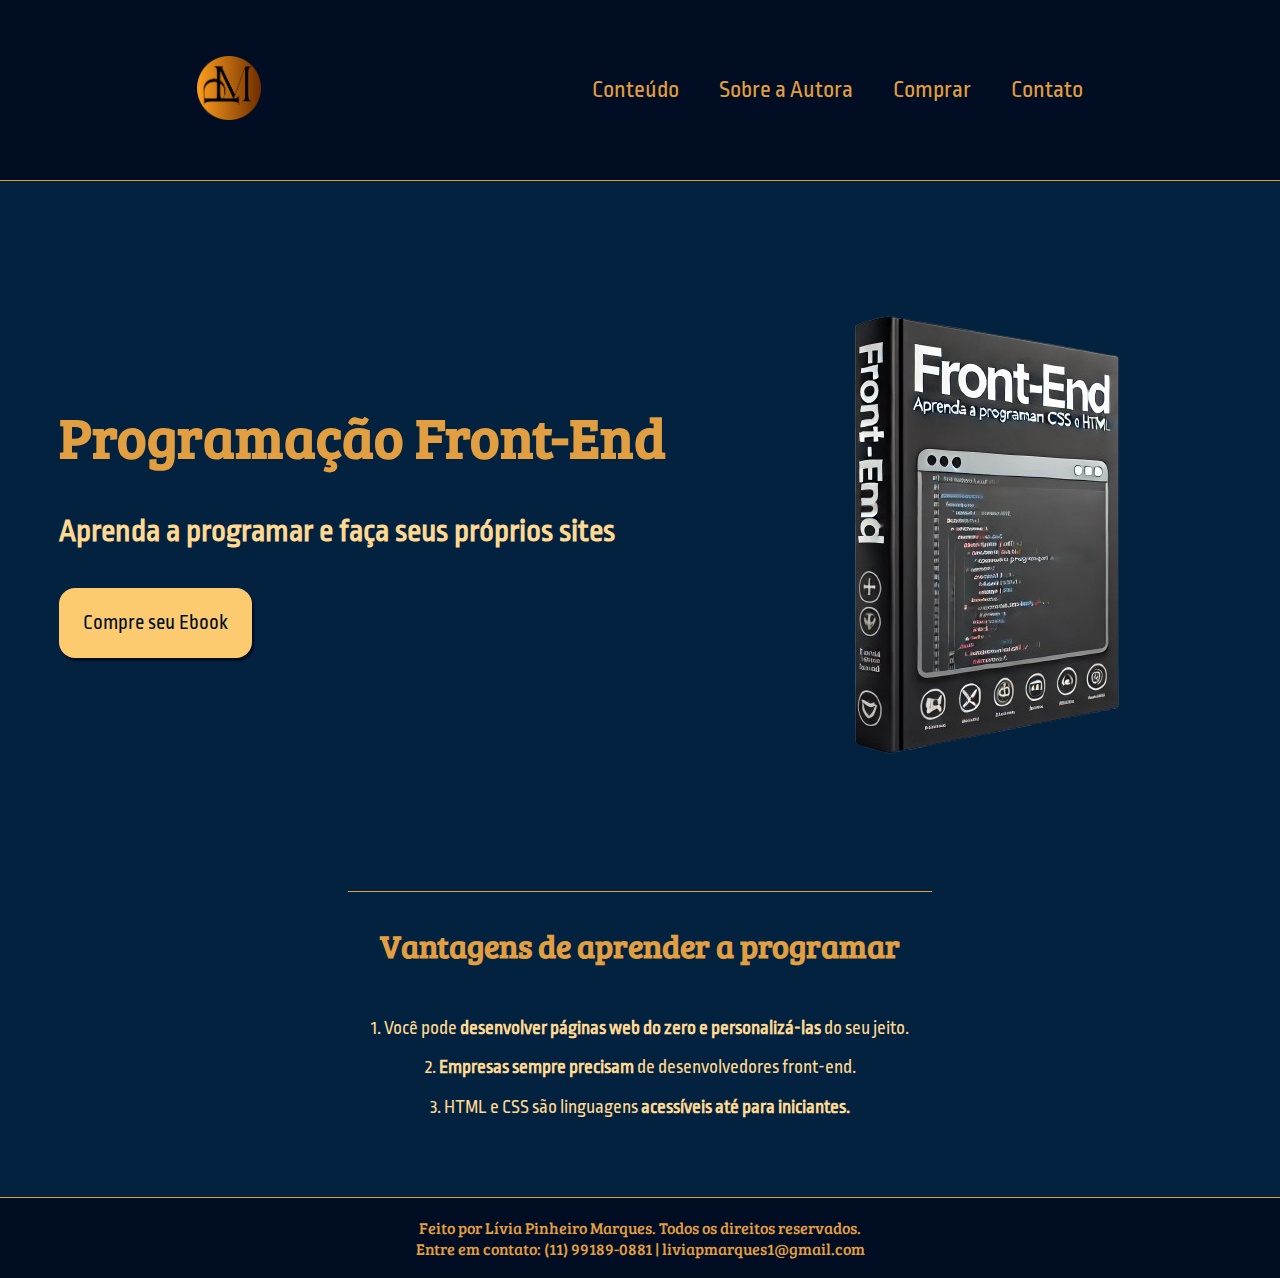
<file: index.html>
<!DOCTYPE html>
<html lang="en">

<head>
    <meta charset="UTF-8">
    <meta name="viewport" content="width=device-width, initial-scale=1.0">
    <title>Ebook Front-End</title>
    <link rel="stylesheet" type="text/css" href="style.css">
    <link rel="shortcut icon" href="logo.png" type="image/x-icon">
</head>

<body>
    <header class="cabeçalho">
        <a href="index.html"><img class="cabeçalho-imagem" src="logo.png" alt="Logo"></a>
        <nav class="cabeçalho-nav">
            <a class="item-nav" href="">Conteúdo</a>
            <a class="item-nav" href="">Sobre a Autora</a>
            <a class="item-nav" href="">Comprar</a>
            <a class="item-nav" href="">Contato</a>
        </nav>
    </header>

    <main class="conteudo">
        <section class="seção1">
            <div class="seção1-bloco">
                <h1 class="bloco-titulo">Programação Front-End</h1>
                <h2 class="bloco-subtitulo">Aprenda a programar e faça seus próprios sites</h2>
                <a href="comprar.php" class="bloco-botão">Compre seu Ebook</a>
            </div>
            <img class="livro-imagem" src="livro.png" alt="Livro">
        </section>
        <section class="seção2">
            <h3 class="seção2-titulo">Vantagens de aprender a programar</h3>
            <p class="seção2-texto">1. Você pode <strong>desenvolver páginas web do zero e personalizá-las</strong> do
                seu jeito.</p>
            <p class="seção2-texto">2. <strong>Empresas sempre precisam</strong> de desenvolvedores front-end.</p>
            <p class="seção2-texto">3. HTML e CSS são linguagens <strong>acessíveis até para iniciantes.</strong></p>
        </section>
    </main>
    <footer class="rodapé">
        <p class="rodapé-texto">Feito por Lívia Pinheiro Marques. Todos os direitos reservados.</p>
        <p class="rodapé-texto">Entre em contato: (11) 99189-0881 | <a href="mailto:liviapmarques1@gmail.com">liviapmarques1@gmail.com</a></p>
    </footer>
</body>

</html>
</file>
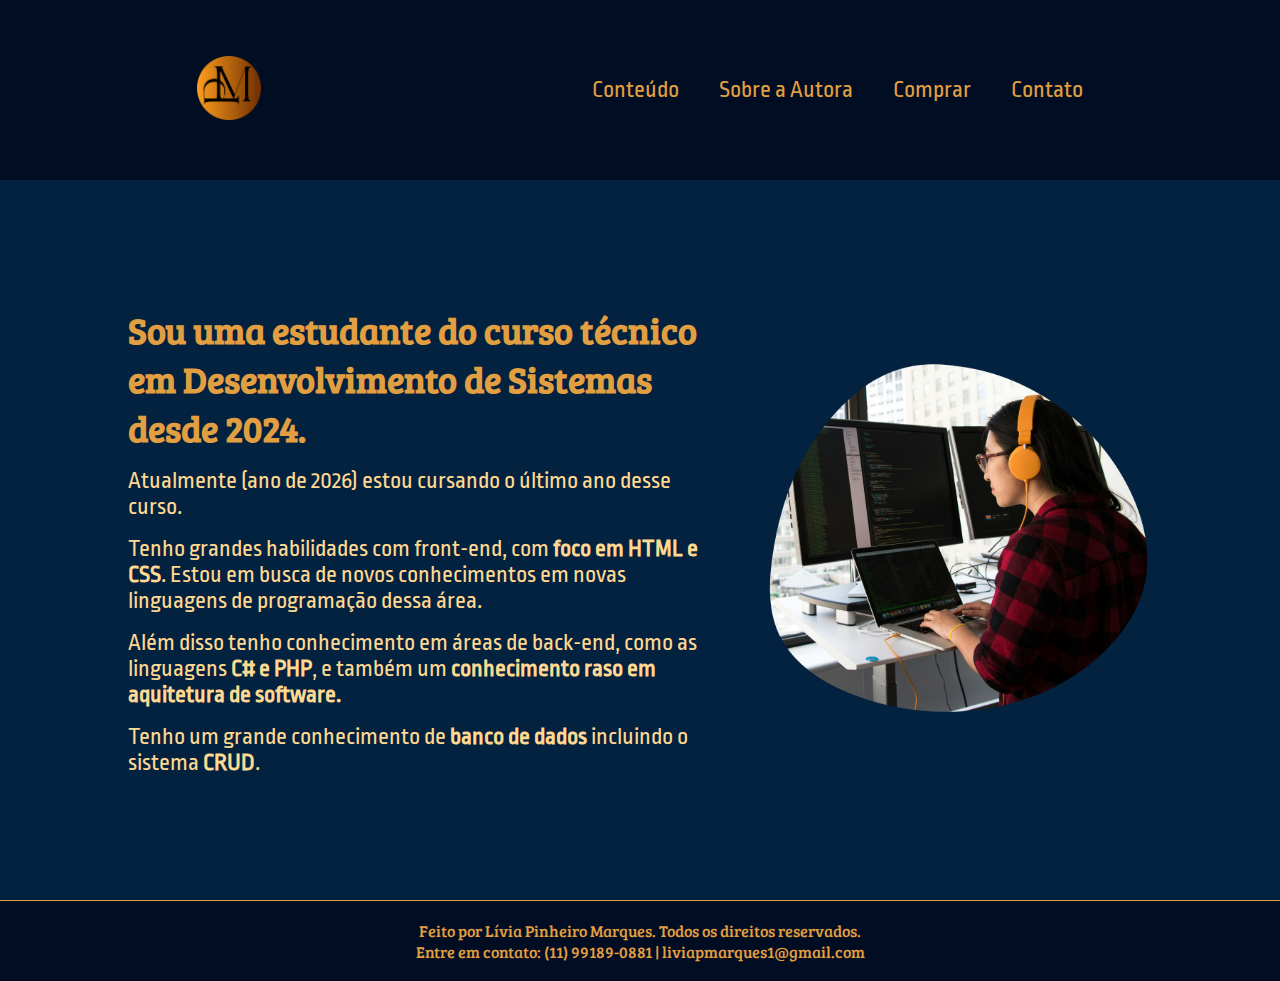
<file: autora.html>
<!DOCTYPE html>
<html lang="pt-br">

<head>
    <meta charset="UTF-8">
    <meta name="viewport" content="width=device-width, initial-scale=1.0">
    <title>Ebook Front-End</title>
    <link rel="stylesheet" type="text/css" href="style.css">
    <link rel="shortcut icon" href="logo.png" type="image/x-icon">
</head>

<body>
    <header class="cabeçalho">
        <a href="index.html"><img class="cabeçalho-imagem" src="logo.png" alt="Logo"></a>
        <nav class="cabeçalho-nav">
            <a class="item-nav" href="conteudo.html">Conteúdo</a>
            <a class="item-nav" href="autora.html">Sobre a Autora</a>
            <a class="item-nav" href="">Comprar</a>
            <a class="item-nav" href="">Contato</a>
        </nav>
    </header>

    <main>
        <section class="seção-principal">
            <div class="texto-autora">
                <h2>
                    <p>Sou uma <strong>estudante do curso técnico em Desenvolvimento de Sistemas</strong> desde 2024.</p>
                </h2>
                <p>Atualmente (ano de 2026) estou cursando o último ano desse curso.</p>
                <p>Tenho grandes habilidades com front-end, com <strong>foco em HTML e CSS</strong>. Estou em busca de novos conhecimentos em novas linguagens de programação dessa área.</p>
                <p>Além disso tenho conhecimento em áreas de back-end, como as linguagens <strong>C# e PHP</strong>, e também um <strong>conhecimento raso em aquitetura de software.</strong></p>
                <p>Tenho um grande conhecimento de <strong>banco de dados</strong> incluindo o sistema <strong>CRUD</strong>.</p>

            </div>
            <div >
                <img class="imagem-autora" src="Autora.png" alt="Pessoa Programando">
            </div>
        </section>
    </main>

    <footer class="rodapé">
        <p class="rodapé-texto">Feito por Lívia Pinheiro Marques. Todos os direitos reservados.</p>
        <p class="rodapé-texto">Entre em contato: (11) 99189-0881 | <a href="mailto:liviapmarques1@gmail.com">liviapmarques1@gmail.com</a></p>
    </footer>
</body>
</html>
</file>
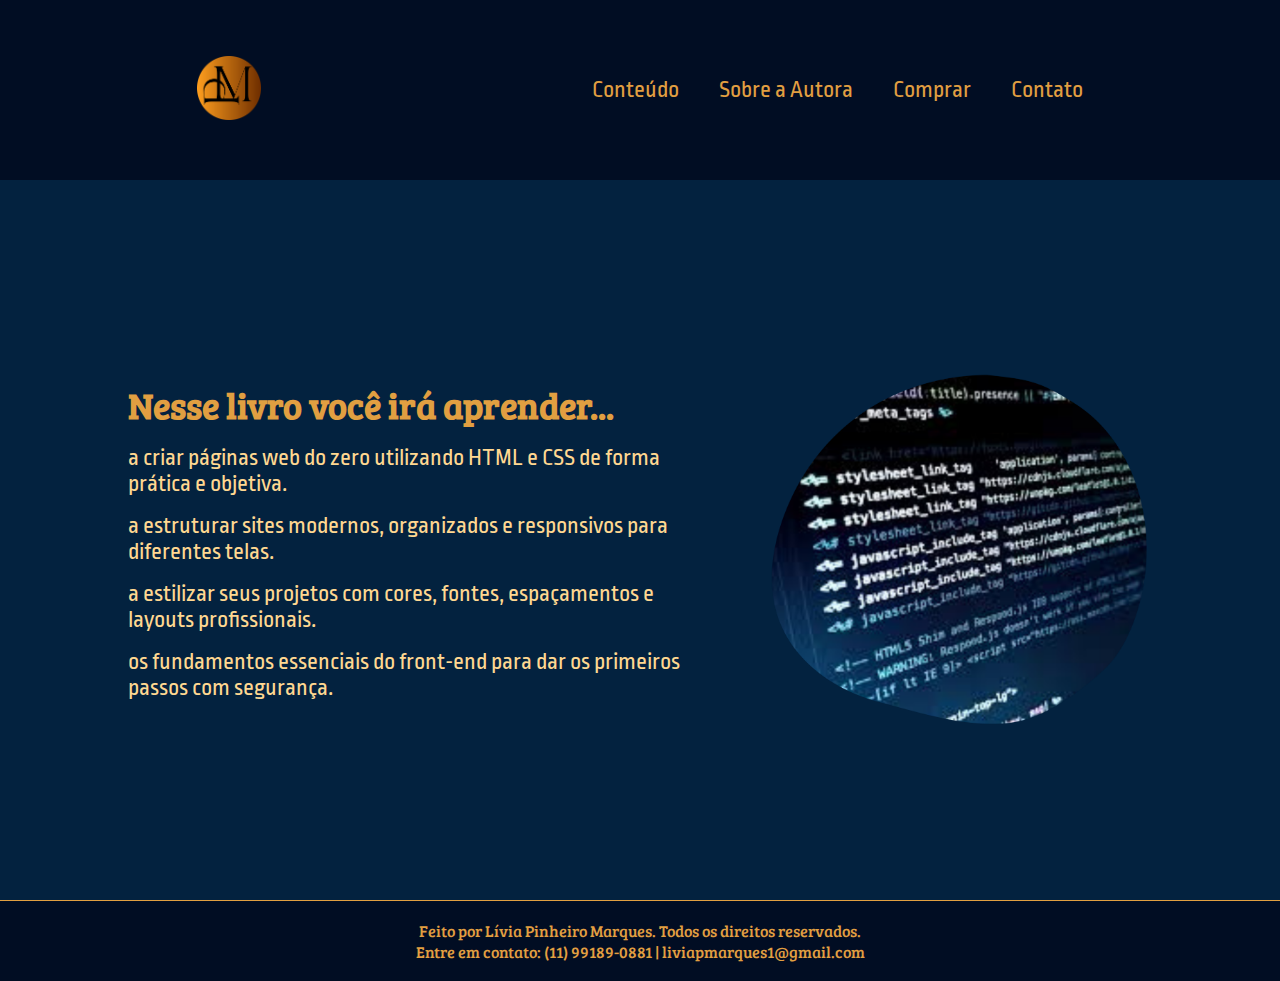
<file: conteudo.html>
<!DOCTYPE html>
<html lang="pt-br">

<head>
    <meta charset="UTF-8">
    <meta name="viewport" content="width=device-width, initial-scale=1.0">
    <title>Ebook Front-End</title>
    <link rel="stylesheet" type="text/css" href="style.css">
    <link rel="shortcut icon" href="logo.png" type="image/x-icon">
</head>

<body>
    <header class="cabeçalho">
        <a href="index.html"><img class="cabeçalho-imagem" src="logo.png" alt="Logo"></a>
        <nav class="cabeçalho-nav">
            <a class="item-nav" href="">Conteúdo</a>
            <a class="item-nav" href="autora.html">Sobre a Autora</a>
            <a class="item-nav" href="">Comprar</a>
            <a class="item-nav" href="">Contato</a>
        </nav>
    </header>

    <main>
        <section class="seção-principal-conteudo">
            <div class="conteudo-texto">
                <h2>Nesse livro você irá aprender...</h2>
                <p>a criar páginas web do zero utilizando HTML e CSS de forma prática e objetiva.</p>
                <p>a estruturar sites modernos, organizados e responsivos para diferentes telas.</p>
                <p>a estilizar seus projetos com cores, fontes, espaçamentos e layouts profissionais.</p>
                <p>os fundamentos essenciais do front-end para dar os primeiros passos com segurança.</p> 
            </div>
            <div >
                <img class="conteudo-imagem" src="conteudo.png" alt="Código">
            </div>
        </section>
    </main>

    <footer class="rodapé">
        <p class="rodapé-texto">Feito por Lívia Pinheiro Marques. Todos os direitos reservados.</p>
        <p class="rodapé-texto">Entre em contato: (11) 99189-0881 | <a href="mailto:liviapmarques1@gmail.com">liviapmarques1@gmail.com</a></p>
    </footer>
</body>
</html>
</file>
<file: style.css>
@import url('https://fonts.googleapis.com/css2?family=Bree+Serif&family=Ropa+Sans:ital@0;1&display=swap');

* {
    margin: 0px;
    padding: 0px;
    box-sizing: border-box;
    text-decoration: none;
}

body {
    font-size: 100%;
    background-color: #03223f;
    color: #ffd891;
}

/* Pseudo-classe para mudar a cor da seleção de texto */
::selection{
    background: #fde68a;
  color: #1f2933;

}

/* Pseudo-classe para alterar o srollbar */
::-webkit-scrollbar{
    width:0.91rem;
}

/* Cor de fundo */
::-webkit-scrollbar-track {
  background-color: #042b50; 
  
}
 
/* Cor da barrinha */
::-webkit-scrollbar-thumb {
  background-color: #ffd891; 
  border-radius: 1rem;
}

::-webkit-scrollbar-thumb:hover {
    background-color: #e19f41;
}

.cabeçalho {
    background-color: #010d23;
    display: flex;
    flex-direction: row;
    justify-content: space-around;
    align-items: center;
    height: 20vh;
    padding: 0rem 2rem;
}

.cabeçalho-imagem {
    height: 4rem;
}

.cabeçalho-nav {
    display: flex;
    flex-direction: row;
    gap: 2.5rem;
}

.item-nav{
    font-family: "Ropa Sans", serif;
    font-size: 1.5rem;
    color: #e19f41;
}

.item-nav:hover{
    text-shadow: 2px 3px 10px #ffd891;
}

.conteudo {
    border-top: 0.4px solid #e19f41;
    display: flex;
    flex-direction: column;
    padding: 2rem;
}

.seção1 {
    display: flex;
    flex-direction: row;
    justify-content: space-around;
    align-items: center;
    height: 70vh;
}

.seção1-bloco {
    display: flex;
    flex-direction: column;
    gap: 2.5rem;
}

.bloco-titulo {
    font-family: "Bree Serif", serif;
    color: #e19f41;
    font-size: 3.5rem;
}

.bloco-subtitulo {
    color: #ffd891;
    font-family: "Ropa Sans", serif;
    font-size: 2rem;
}

.bloco-botão:hover {
    background-color: #e19f41;
        cursor: pointer;
}

.bloco-botão:active {
    background-color: #e19f41;
}

.bloco-botão {
    background-color: #fccb6f;
    border: none;
    padding: 1.5rem;
    border-radius: 1rem;
    font-family: "Ropa Sans", serif; 
    font-size: 1.3rem;   
    box-shadow: 2px 3px 2px;
    color: #010d23;
    /* O fit-content serve para deixar com a largura igual ao do conteudo */
    width: fit-content;
}  

.seção2 {
    display: flex;
    flex-direction: column;
    justify-content: space-around;
    align-items: center;
    gap: 1.2rem;
    padding: 3rem;
}

.seção2-titulo {
    border-top: 0.4px solid #e19f41;
    padding: 2rem;
    font-size: 2rem;
    color: #e19f41;
    font-family: "Bree Serif", serif;
}

.seção2-texto {
    color: #ffd891;
    font-size: 1.2rem;
    font-family: "Ropa Sans", serif; 
}

.rodapé {
    display: flex;
    flex-direction: column;
    align-items: center;
    border-top: 0.4px solid #e19f41;
    background-color: #010d23;
    padding: 1.2rem;
}

.rodapé-texto, .rodapé-texto a{
    color: #e19f41;
    font-family: "Bree Serif", serif; 
}
.rodapé-texto a:hover {
    text-shadow: 1px 2px 10px #ffcc6e;
}

/* AUTORA */

.seção-principal {
    height: 80vh;
    display: flex;
    padding: 2rem 8rem;
    justify-content: space-around;
    align-items: center;
    gap: 3rem;
}

.texto-autora h2 {
    font-family: 'Bree Serif';
    color: #e19f41;
}

.texto-autora {
    display: flex;
    flex-direction: column;
    font-size: 1.5rem;
    gap: 1rem;
    font-family: "Ropa Sans", serif; 
}

.imagem-autora {
    width: 30vw;
}

/* CONTEUDO */

.seção-principal-conteudo{
    height: 80vh;
    display: flex;
    align-items: center;
    padding: 2rem 8rem;
    justify-content: center;
    gap: 3rem;
}

.conteudo-texto{
    display: flex;
    flex-direction: column;
    
    font-size: 1.5rem;
    gap: 1rem;
    font-family: "Ropa Sans", serif; 
}


.conteudo-texto h2{
    font-family: 'Bree Serif';
    color: #e19f41;
}

.conteudo-imagem {
    width: 30vw;
}
</file>
